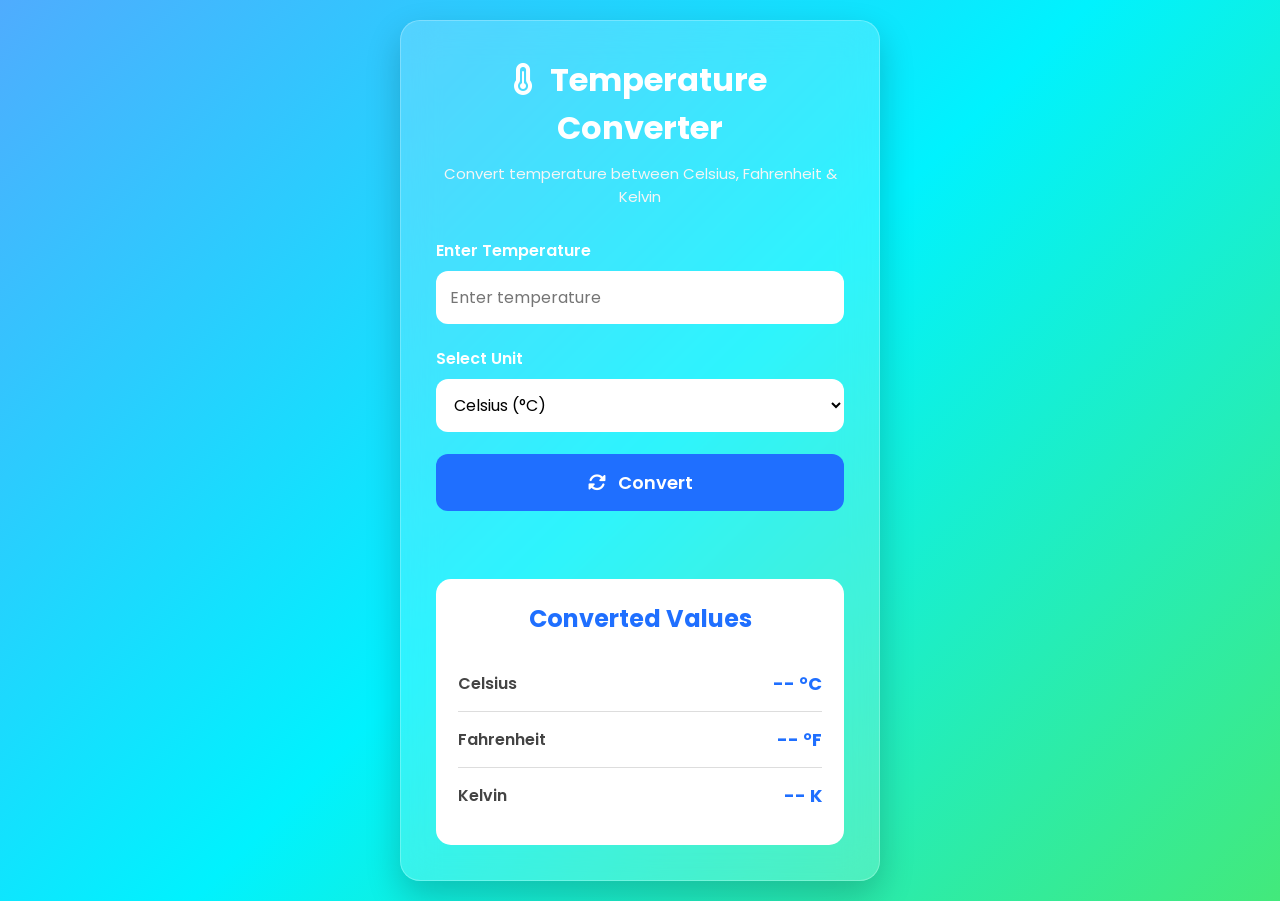
<file: WebDev-L1-TemperatureConverter/index.html>
<!DOCTYPE html>
<html lang="en">
<head>
    <meta charset="UTF-8">
    <meta name="viewport" content="width=device-width, initial-scale=1.0">
    <title>Temperature Converter</title>

    <!-- CSS -->
    <link rel="stylesheet" href="style.css">

    <!-- Google Font -->
    <link href="https://fonts.googleapis.com/css2?family=Poppins:wght@300;400;500;600;700&display=swap" rel="stylesheet">

    <!-- Font Awesome Icons -->
    <link rel="stylesheet"
    href="https://cdnjs.cloudflare.com/ajax/libs/font-awesome/6.5.2/css/all.min.css">
</head>

<body>

    <div class="container">

        <div class="card">

            <h1>
                <i class="fas fa-temperature-three-quarters"></i>
                Temperature Converter
            </h1>

            <p class="subtitle">
                Convert temperature between Celsius, Fahrenheit & Kelvin
            </p>

            <!-- Temperature Input -->

            <div class="input-group">

                <label for="temperature">
                    Enter Temperature
                </label>

                <input
                    type="number"
                    id="temperature"
                    placeholder="Enter temperature">

            </div>

            <!-- Unit Selection -->

            <div class="input-group">

                <label for="unit">
                    Select Unit
                </label>

                <select id="unit">

                    <option value="celsius">
                        Celsius (°C)
                    </option>

                    <option value="fahrenheit">
                        Fahrenheit (°F)
                    </option>

                    <option value="kelvin">
                        Kelvin (K)
                    </option>

                </select>

            </div>

            <!-- Convert Button -->

            <button id="convertBtn">

                <i class="fas fa-sync-alt"></i>

                Convert

            </button>

            <!-- Error Message -->

            <p id="error" class="error"></p>

            <!-- Results -->

            <div class="result-box">

                <h2>Converted Values</h2>

                <div class="result-item">

                    <span>Celsius</span>

                    <strong id="celsiusResult">-- °C</strong>

                </div>

                <div class="result-item">

                    <span>Fahrenheit</span>

                    <strong id="fahrenheitResult">-- °F</strong>

                </div>

                <div class="result-item">

                    <span>Kelvin</span>

                    <strong id="kelvinResult">-- K</strong>

                </div>

            </div>

        </div>

    </div>

    <script src="script.js"></script>

</body>
</html>
</file>
<file: WebDev-L1-TemperatureConverter/style.css>
/* Google Font */
@import url('https://fonts.googleapis.com/css2?family=Poppins:wght@300;400;500;600;700&display=swap');

/* Reset */
*{
    margin:0;
    padding:0;
    box-sizing:border-box;
    font-family:'Poppins',sans-serif;
}

body{
    min-height:100vh;
    display:flex;
    justify-content:center;
    align-items:center;
    background:linear-gradient(135deg,#4facfe,#00f2fe,#43e97b);
    padding:20px;
}

/* Main Container */

.container{
    width:100%;
    display:flex;
    justify-content:center;
    align-items:center;
}

/* Card */

.card{
    width:100%;
    max-width:480px;
    background:rgba(255,255,255,0.18);
    backdrop-filter:blur(18px);
    -webkit-backdrop-filter:blur(18px);
    border:1px solid rgba(255,255,255,0.25);
    border-radius:20px;
    padding:35px;
    box-shadow:0 15px 35px rgba(0,0,0,.2);
    animation:fadeIn .8s ease;
}

/* Heading */

h1{
    text-align:center;
    color:#fff;
    font-size:32px;
    margin-bottom:10px;
}

h1 i{
    margin-right:10px;
}

.subtitle{
    text-align:center;
    color:#f5f5f5;
    margin-bottom:30px;
    font-size:15px;
}

/* Input Groups */

.input-group{
    margin-bottom:22px;
}

.input-group label{
    display:block;
    color:#fff;
    font-weight:600;
    margin-bottom:8px;
}

.input-group input,
.input-group select{

    width:100%;
    padding:14px;
    border:none;
    border-radius:12px;
    outline:none;
    font-size:16px;
    background:#ffffff;
    transition:.3s;
}

.input-group input:focus,
.input-group select:focus{

    box-shadow:0 0 12px rgba(255,255,255,.8);

}

/* Button */

button{

    width:100%;
    padding:15px;
    border:none;
    border-radius:12px;
    background:#1f6fff;
    color:white;
    font-size:18px;
    font-weight:600;
    cursor:pointer;
    transition:.3s;
}

button:hover{

    background:#004fc7;
    transform:translateY(-2px);

}

button i{
    margin-right:8px;
}

/* Error */

.error{

    text-align:center;
    color:#ffeb3b;
    font-weight:600;
    margin-top:18px;
    min-height:22px;

}

/* Result Box */

.result-box{

    margin-top:28px;
    background:#ffffff;
    border-radius:15px;
    padding:22px;

}

.result-box h2{

    text-align:center;
    margin-bottom:20px;
    color:#1f6fff;

}

/* Result Items */

.result-item{

    display:flex;
    justify-content:space-between;
    align-items:center;
    padding:14px 0;
    border-bottom:1px solid #ddd;

}

.result-item:last-child{

    border-bottom:none;

}

.result-item span{

    font-weight:600;
    color:#444;

}

.result-item strong{

    color:#1f6fff;
    font-size:18px;

}

/* Animation */

@keyframes fadeIn{

    from{

        opacity:0;
        transform:translateY(30px);

    }

    to{

        opacity:1;
        transform:translateY(0);

    }

}

/* Responsive */

@media(max-width:600px){

    .card{

        padding:25px;

    }

    h1{

        font-size:26px;

    }

    .subtitle{

        font-size:14px;

    }

    button{

        font-size:16px;

    }

}
</file>
